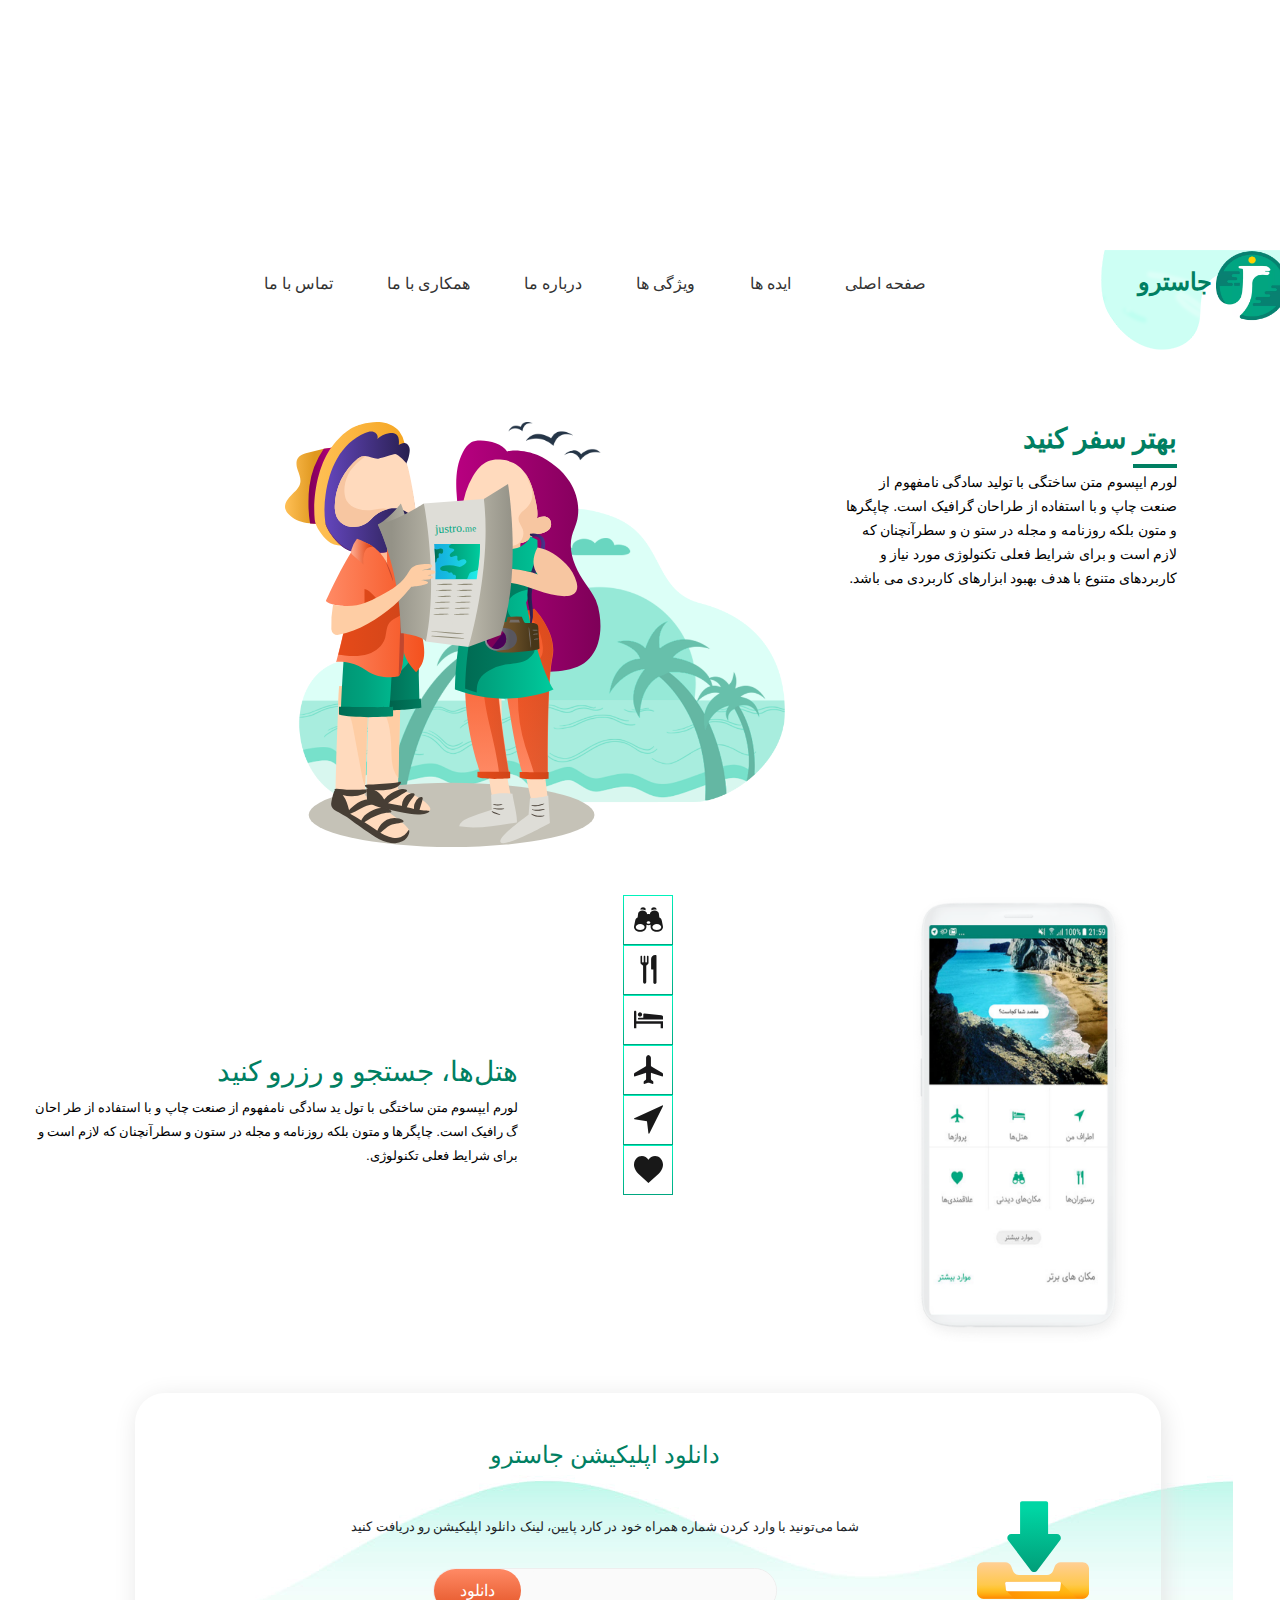
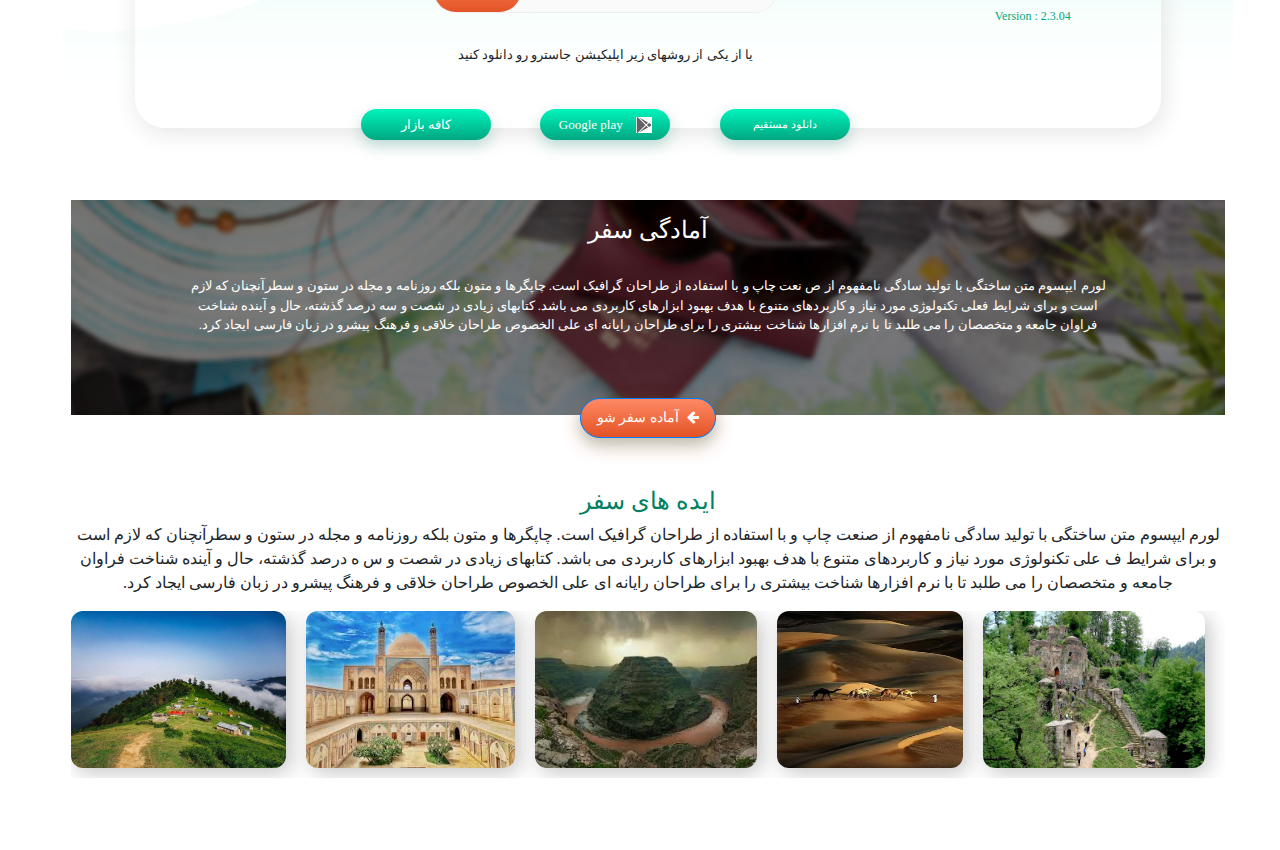
<file: new_index.html>
<!doctype html>
<html lang="en">

<head>
    <title>MOSTRO</title>
    <!-- Required meta tags -->
    <meta charset="utf-8">
    <meta name="viewport" content="width=device-width, initial-scale=1, shrink-to-fit=no">

    <!-- Bootstrap CSS -->
    <link rel="stylesheet" href="https://stackpath.bootstrapcdn.com/bootstrap/4.3.1/css/bootstrap.min.css"
        integrity="sha384-ggOyR0iXCbMQv3Xipma34MD+dH/1fQ784/j6cY/iJTQUOhcWr7x9JvoRxT2MZw1T" crossorigin="anonymous">
    <link href="https://stackpath.bootstrapcdn.com/font-awesome/4.7.0/css/font-awesome.min.css" rel="stylesheet"
        integrity="sha384-wvfXpqpZZVQGK6TAh5PVlGOfQNHSoD2xbE+QkPxCAFlNEevoEH3Sl0sibVcOQVnN" crossorigin="anonymous">
    <link rel="stylesheet" href="./new_style/new_style.css">
    <script src="https://code.jquery.com/jquery-3.5.1.js"
        integrity="sha256-QWo7LDvxbWT2tbbQ97B53yJnYU3WhH/C8ycbRAkjPDc=" crossorigin="anonymous"></script>

</head>

<body>
    <div class="spinner d-flex justify-content-center align-items-center">
        <div class="spinner-grow" role="status">
            <span class="sr-only">Loading...</span>
        </div>
    </div>
    <div class="main">
        <nav class="navbar navbar-expand-md  navbar-light  text-right  d-md-none d-lg-none d-xl-none">


            <button class="navbar-toggler border-0" type="button" data-toggle="collapse" data-target="#navbarNav"
                aria-controls="navbarNav" aria-expanded="false" aria-label="Toggle navigation">
                <span class="navbar-toggler-icon"></span>

                <a class="navbar-brand" href="#">جاسترو</a>

            </button>
            <i class="fa fa-search " aria-hidden="true"></i>


            <div class="collapse navbar-collapse" id="navbarNav">

                <div class="d-flex justify-content-center text-center">
                    <ul class="navbar-nav">

                        <li class="nav-item ">
                            <a class="nav-link" href="#">صفحه اصلی </a>
                        </li>
                        <li class="nav-item">
                            <a class="nav-link" href="#">ایده</a>
                        </li>
                        <li class="nav-item">
                            <a class="nav-link" href="#">ویژگی ها</a>
                        </li>
                        <li class="nav-item">
                            <a class="nav-link" href="#">درباره ما</a>
                        </li>
                        <li class="nav-item">
                            <a class="nav-link" href="#">همکاری با ما</a>
                        </li>
                        <li class="nav-item">
                            <a class="nav-link" href="#">تماس با ما</a>
                        </li>
                        <li class="nav-item">
                            <a class="nav-link" href="#">
                                <button class="btn btn-praimery text-light">دانلود</button>
                            </a>
                        </li>
                    </ul>
                </div>
            </div>
        </nav>
        <div class="container-fluid">



            <div class="header mb-5">

                <div class="row ">
                    <div class="logo   col-xs-12  col-sm-12  col-md-3 col-lg-3 col-xl-3 d-flex   p-0 ">
                        <img src="./img/009_logo_Bg.png">
                        <div class="position-absolute  ">
                            <img src="./img/shotor.png" class="shotor" style="width: 72px;height: 72px;">
                            <span>
                                جاسترو
                            </span>
                        </div>
                    </div>
                    <div class="col-7 d-none  d-md-block d-lg-block d-xl-block">
                        <div class="secoendNav d-flex justify-content-around ">
                            <span class="pt-4">صفحه اصلی</span>
                            <span class="pt-4">ایده ها</span>
                            <span class="pt-4">ویژگی ها</span>
                            <span class="pt-4">درباره ما</span>
                            <span class="pt-4">همکاری با ما</span>
                            <span class="pt-4">تماس با ما</span>

                        </div>
                    </div>
                    <div class="col-2"></div>
                </div>
            </div>

            <br>
            <div class="section1 d-md-flex d-lg-flex d-xl-flex pr-md-5 pr-lg-5 pr-xl-5 ">
                <div class="textContainerS1 col-xs-12  col-sm-12  col-md-4 col-lg-4 col-xl-4  pr-md-5 pr-lg-5 pr-xl-5">
                    <div class="textS1 mb-3">
                        <h2> <span>بهتر</span> سفر کنید</h2>
                    </div>
                    <p class="">لورم ایپسوم متن ساختگی با تولید سادگی نامفهوم از صنعت چاپ و
                        با استفاده از
                        طراحان گرافیک است. چاپگرها و متون بلکه روزنامه و مجله در ستو
                        ن و سطرآنچنان که لازم است و برای شرایط فعلی تکنولوژی مورد نیاز
                        و کاربردهای متنوع با هدف بهبود ابزارهای کاربردی می باشد.
                    </p>
                </div>
                <div class="trip  col-xs-12  col-sm-12  col-md-8 col-lg-8 col-xl-8 mr-md-4 mr-lg-4 mr-xl-4">
                    <img src="./svg/slide3.svg" class="tripSvg">
                </div>
            </div>
            <br>
            <br>

            <section class="section2">
                <div class="">
                    <div class="iconScroll1 col-12  d-md-none d-lg-none d-xl-none ">
                        <div class="d-flex">
                            <div class="iconsBorders">

                                <img src="./svg/New folder/013_icon_didani.svg" class="icon  icon1">
                            </div>
                            <div class="iconsBorders">

                                <img src="./svg/New folder/014_icon_restaurant.svg" class="icon icon2">
                            </div>
                            <div class="iconsBorders">

                                <img src="./svg/New folder/015_icon_hotel.svg" class="icon icon3">
                            </div>
                            <div class="iconsBorders">
                                <img src="./svg/New folder/016_icon_fly.svg" class="icon icon4">
                            </div>
                            <div class="iconsBorders">
                                <img src="./svg/New folder/017_icon_nearme.svg" class="icon icon5">
                            </div>
                            <div class="iconsBorders">

                                <img src="./svg/New folder/018_icon_favorites.svg" class="icon icon6">
                            </div>
                        </div>
                    </div>
                    <div class="row ">
                        <div
                            class="phonMakeup col-xs-12  col-sm-12  col-md-5 col-lg-5 col-xl-5 d-flex justify-content-around align-items-center ">
                            <img src="./img/mobile.png" alt="">
                        </div>
                        <div class="iconScroll2 col-2  d-none d-md-block d-lg-block d-xl-block">
                            <div class="d-flex justify-content-center align-items-center flex-column ">
                                <div class="iconsBorders ">

                                    <img src="./svg/New folder/013_icon_didani.svg" class="icon  icon1">
                                </div>
                                <div class="iconsBorders">

                                    <img src="./svg/New folder/014_icon_restaurant.svg" class="icon icon2">
                                </div>
                                <div class="iconsBorders">

                                    <img src="./svg/New folder/015_icon_hotel.svg" class="icon icon3">
                                </div>
                                <div class="iconsBorders">
                                    <img src="./svg/New folder/016_icon_fly.svg" class="icon icon4">
                                </div>
                                <div class="iconsBorders">
                                    <img src="./svg/New folder/017_icon_nearme.svg" class="icon icon5">
                                </div>
                                <div class="iconsBorders">

                                    <img src="./svg/New folder/018_icon_favorites.svg" class="icon icon6">
                                </div>
                            </div>
                        </div>
                        <div
                            class="textContainerS2 col-xs-12  col-sm-12  col-md-5 col-lg-5 col-xl-5 d-flex justify-content-around align-items-center ">
                            <div class="d-flex flex-column px-2">
                                <h2>هتل‌ها، جستجو و رزرو کنید</h2>
                                <p>لورم ایپسوم متن ساختگی با تول ید سادگی نامفهوم
                                    از صنعت چاپ و با استفاده از طر
                                    احان گ رافیک است. چاپگرها و
                                    متون بلکه روزنامه و مجله
                                    در ستون و سطرآنچنان که لازم است و برای شرایط فعلی تکنولوژی.
                                </p>
                            </div>
                        </div>
                    </div>
                </div>
            </section>
            <br>
            <br>
            <section class="section3 mb-5  d-flex justify-content-center align-items-center">

                <div class="row ">
                    <div class="download d-flex justify-content-center align-items-center  col-md-3 col-lg-3  col-xl-3">
                        <div class="d-flex flex-column">
                            <img src="./svg/021_dlbox_icon_download.svg" alt="">
                            <span>Version : 2.3.04</span>
                        </div>
                    </div>
                    <div class="textContainerS3 col-md-7 col-lg-7  col-xl-7  d-flex flex-column">
                        <div class="title col">
                            <h2 class="my-5 ">
                                دانلود اپلیکیشن جاسترو
                            </h2>
                            <p class="my-3">
                                شما می‌تونید با وارد کردن شماره همراه خود در کارد پایین، لینک دانلود اپلیکیشن رو دریافت
                                کنید
                            </p>
                        </div>
                        <div class="col d-flex justify-content-center align-items-center py-3">
                            <div class="inputButton p-0 d-flex m-auto ">
                                <input type="text" class="pl-4">
                                <button type="button" class="btn btn-primary m-0">دانلود</button>
                            </div>
                        </div>
                        <div class=" textS3 my-3 col">یا از یکی از روشهای زیر اپلیکیشن جاسترو رو دانلود کنید</div>
                        <div
                            class="buttons col d-md-flex d-lg-flex d-xl-flex   justify-content-md-around   justify-content-lg-around  justify-content-xl-around ">

                            <button class="btn btn-primary btn1 my-xs-2 my-sm-2">دانلود مستقیم</button>
                            <button
                                class="btn btn-primary btn2 d-flex my-xs-2 my-sm-2 justify-content-around align-items-center "><img
                                    src="./svg/google_play_store.svg" alt="">Google play </button>
                            <button class="btn btn-primary btn2 my-xs-2 my-sm-2">کافه بازار</button>

                        </div>
                    </div>
                    <div class="spaceS3  col-md-2 col-lg-2  col-xl-2"></div>
                </div>
            </section>
            <br>
            <section class="section4 mx-5">
                <p class="py-3 titeleS4">آمادگی  سفر</p>
                <div class="mx-3 px-5">
                    <p class="textS4  px-5">لورم ایپسوم متن ساختگی با تولید سادگی نامفهوم از ص
                        نعت چاپ و با استفاده از طراحان گرافیک است. چاپگرها و متون بلکه روزنامه و مجله
                        در ستون و سطرآنچنان که لازم است و برای شرایط
                        فعلی تکنولوژی مورد نیاز و کاربردهای متنوع با هدف بهبود ابزارهای کاربردی می باشد.
                        کتابهای زیادی در شصت و سه درصد گذشته، حال و آینده شناخت فراوان جامعه و متخصصان را
                        می طلبد تا با نرم افزارها شناخت بیشتری را
                        برای طراحان رایانه ای علی الخصوص طراحان خلاقی و فرهنگ پیشرو در زبان فارسی ایجاد کرد.
                    </p>
                </div>
                <br>
                <div class="d-flex justify-content-center ">
                    <button class="btn btn-primary readyFortrip" type="button"><i class="fa fa-arrow-left pl-2"
                            aria-hidden="true"></i>آماده سفر شو </button>
                </div>
            </section>
            <br>
            <br>
            <br>
            <section class="section5  mx-5">
                
                <h2>ایده های سفر</h2>
                <div class="textcontainerS5">
                    <p>
                        لورم ایپسوم متن ساختگی با تولید سادگی نامفهوم از صنعت چاپ و با استفاده از طراحان گرافیک است.
                        چاپگرها و
                        متون بلکه روزنامه و مجله در ستون و سطرآنچنان که لازم است و برای شرایط ف
                        علی تکنولوژی مورد نیاز و کاربردهای متنوع با هدف بهبود ابزارهای کاربردی می باشد.
                        کتابهای زیادی در شصت و س
                        ه درصد گذشته، حال و آینده شناخت فراوان جامعه و متخصصان را می طلبد تا با نرم
                        افزارها شناخت بیشتری را برای طراحان رایانه ای علی الخصوص طراحان خلاقی و فرهنگ پیشرو در زبان
                        فارسی ایجاد کرد.
                    </p>
                </div>
                <div class="imgScroll">
                    <img src="./img/tourist/1508227520_803_travel-to-the-most-beautiful-and-greenest-countryside-in-northern-iran.jpg" alt="" class="">
                    <img src="./img/tourist/83c506aa0ae505ab9738abebfdf9db0f.jpg" alt="" class="">
                    <img src="./img/tourist/download.jpg" alt="" class="">
                    <img src="./img/tourist/images (2).jpg" alt="" class="">
                    <img src="./img/tourist/photo_۲۰۱۹-۰۵-۱۲_۱۲-۲۱-۵۰.jpg" alt="" class="">
                </div>

            </section>
        </div>
    </div>
    <br>
    <br>

    <br>






























    <!-- Optional JavaScript -->
    <!-- jQuery first, then Popper.js, then Bootstrap JS -->
    <script src="https://code.jquery.com/jquery-3.3.1.slim.min.js"
        integrity="sha384-q8i/X+965DzO0rT7abK41JStQIAqVgRVzpbzo5smXKp4YfRvH+8abtTE1Pi6jizo"
        crossorigin="anonymous"></script>
    <script src="https://cdnjs.cloudflare.com/ajax/libs/popper.js/1.14.7/umd/popper.min.js"
        integrity="sha384-UO2eT0CpHqdSJQ6hJty5KVphtPhzWj9WO1clHTMGa3JDZwrnQq4sF86dIHNDz0W1"
        crossorigin="anonymous"></script>
    <script src="https://stackpath.bootstrapcdn.com/bootstrap/4.3.1/js/bootstrap.min.js"
        integrity="sha384-JjSmVgyd0p3pXB1rRibZUAYoIIy6OrQ6VrjIEaFf/nJGzIxFDsf4x0xIM+B07jRM"
        crossorigin="anonymous"></script>
    <!-- <script src="./js/script.js"></script> -->
</body>

</html>
</file>
<file: new_style/new_style.css>
* {
  -webkit-box-sizing: border-box;
          box-sizing: border-box;
  margin: 0;
  padding: 0;
}

@font-face {
  font-family: Shabnam;
  src: url("https://cdn.fontcdn.ir/Font/Persian/Shabnam/Shabnam.eot");
  src: url("https://cdn.fontcdn.ir/Font/Persian/Shabnam/Shabnam.eot?#iefix") format("embedded-opentype"), url("https://cdn.fontcdn.ir/Font/Persian/Shabnam/Shabnam.woff2") format("woff2"), url("https://cdn.fontcdn.ir/Font/Persian/Shabnam/Shabnam.woff") format("woff"), url("https://cdn.fontcdn.ir/Font/Persian/Shabnam/Shabnam.ttf") format("truetype");
  font-weight: normal;
}

body {
  direction: rtl;
  text-align: right;
}

.spinner .spinner-grow {
  color: #03a57f;
  height: 250px;
  width: 250px;
}

.navbar {
  -webkit-box-shadow: -2.5px 4.3px 15px 0 #e0e0e0;
          box-shadow: -2.5px 4.3px 15px 0 #e0e0e0;
}

.navbar button {
  outline: none;
}

.navbar button .navbar-toggler-icon {
  border-radius: 1.5px;
}

.navbar button .navbar-brand {
  font-family: Shabnam-FD;
  font-size: 24px;
  font-weight: bold;
  font-stretch: normal;
  font-style: normal;
  line-height: normal;
  letter-spacing: normal;
  text-align: center;
  color: #007f62;
}

.navbar .fa-search {
  color: #00a680;
}

.navbar ul {
  font-family: Shabnam-FD;
  font-size: 16px;
  font-weight: 300;
  font-stretch: normal;
  font-style: normal;
  line-height: normal;
  letter-spacing: normal;
}

.navbar ul .btn {
  width: 120px;
  height: 40px;
  border-radius: 20px;
  -webkit-box-shadow: 0px 7px 20px 0 rgba(227, 84, 39, 0.3);
          box-shadow: 0px 7px 20px 0 rgba(227, 84, 39, 0.3);
  background-image: -webkit-gradient(linear, left bottom, left top, from(#e35325), to(#ff8a65));
  background-image: linear-gradient(to top, #e35325, #ff8a65);
}

.header .row .logo div span {
  font-family: Shabnam-FD;
  font-size: 24px;
  font-weight: bold;
  font-stretch: normal;
  font-style: normal;
  line-height: normal;
  letter-spacing: normal;
  text-align: center;
  color: #007f62;
}

.header .row .logo div .shotor {
  width: 72px;
  height: 72px;
}

.header .row .secoendNav span {
  font-family: Shabnam-FD;
  font-size: 16px;
  font-weight: 300;
  font-stretch: normal;
  font-style: normal;
  line-height: normal;
  letter-spacing: normal;
  text-align: left;
  color: #333333;
}

.section1 .textContainerS1 .textS1 h2 {
  font-family: Shabnam-FD;
  font-size: 28px;
  font-weight: bold;
  font-stretch: normal;
  font-style: normal;
  line-height: normal;
  letter-spacing: normal;
  color: #007f62;
}

.section1 .textContainerS1 .textS1 h2 span {
  color: #007f62;
  border-bottom: 4px solid #007f62;
  padding-bottom: 10px;
}

.section1 .textContainerS1 p {
  font-family: Shabnam-FD;
  font-size: 14px;
  font-weight: 300;
  font-stretch: normal;
  font-style: normal;
  line-height: 1.71;
  letter-spacing: normal;
  color: #000000;
}

.section1 .trip .tripSvg {
  width: 100%;
  max-width: 500px;
  max-height: 600px;
}

.section2 .iconScroll1 .iconsBorders {
  border-radius: 50%;
  width: 50px;
  height: 50px;
  border-style: solid;
  border-width: 1px;
  border-image-source: linear-gradient(to top, #00a680, #00f4bd);
  border-image-slice: 1;
  display: -webkit-box;
  display: -ms-flexbox;
  display: flex;
  -webkit-box-pack: center;
      -ms-flex-pack: center;
          justify-content: center;
  -webkit-box-align: center;
      -ms-flex-align: center;
          align-items: center;
}

.section2 .iconScroll1 .iconsBorders .icon {
  width: 35px;
  height: 29px;
  opacity: 0.9;
  color: linear-gradient(to top, #00a680, #00f4bd);
}

.section2 .phonMakeup img {
  width: 220px;
  height: 450px;
}

.section2 .iconScroll2 .iconsBorders {
  border-radius: 50%;
  width: 50px;
  height: 50px;
  border-style: solid;
  border-width: 1px;
  border-image-source: linear-gradient(to top, #00a680, #00f4bd);
  border-image-slice: 1;
  background-color: #ffffff;
  display: -webkit-box;
  display: -ms-flexbox;
  display: flex;
  -webkit-box-pack: center;
      -ms-flex-pack: center;
          justify-content: center;
  -webkit-box-align: center;
      -ms-flex-align: center;
          align-items: center;
}

.section2 .iconScroll2 .iconsBorders .icon {
  width: 35px;
  height: 29px;
  opacity: 0.9;
  color: linear-gradient(to top, #00a680, #00f4bd);
}

.section2 .textContainerS2 h2 {
  font-family: Shabnam-FD;
  font-size: 28px;
  font-weight: normal;
  font-stretch: normal;
  font-style: normal;
  line-height: normal;
  letter-spacing: -0.75px;
  color: #007f62;
}

.section2 .textContainerS2 p {
  font-family: Shabnam-FD;
  font-size: 13px;
  font-weight: 300;
  font-stretch: normal;
  font-style: normal;
  line-height: 1.85;
  letter-spacing: normal;
  color: #000000;
}

.section3 {
  background-image: url(../img/019_dlbox_Bg.jpg);
  background-repeat: no-repeat;
  background-position: bottom;
  background-position: center;
}

.section3 .row {
  width: 1026px;
  border-radius: 30px;
  -webkit-box-shadow: 2.5px 4.3px 25px 0 #e5e5e5;
          box-shadow: 2.5px 4.3px 25px 0 #e5e5e5;
}

.section3 .row .download img {
  width: 128px;
  height: 112px;
}

.section3 .row .download span {
  font-family: Calibri;
  font-size: 12px;
  font-weight: normal;
  font-stretch: normal;
  font-style: normal;
  line-height: 1.71;
  letter-spacing: normal;
  text-align: center;
  color: #00a680;
}

.section3 .row .textContainerS3 .title h2 {
  font-family: Shabnam-FD;
  font-size: 24px;
  font-weight: normal;
  font-stretch: normal;
  font-style: normal;
  line-height: normal;
  letter-spacing: normal;
  text-align: center;
  color: #007f62;
}

.section3 .row .textContainerS3 .title p {
  font-family: Shabnam-FD;
  font-size: 13px;
  font-weight: 300;
  font-stretch: normal;
  font-style: normal;
  line-height: 1.5;
  letter-spacing: normal;
  text-align: center;
  color: var(--black);
}

.section3 .row .textContainerS3 .inputButton {
  border-radius: 25px;
  border: solid 1px #eeeeee;
  background-color: #fafafa;
}

.section3 .row .textContainerS3 .inputButton input {
  width: 100%;
  direction: ltr;
  border-radius: 25px;
  background-color: #fafafa;
  border: none;
  outline: none;
}

.section3 .row .textContainerS3 .inputButton button {
  width: 111px;
  height: 43px;
  border-radius: 25px;
  background-image: -webkit-gradient(linear, left bottom, left top, from(#e35325), to(#ff8a65));
  background-image: linear-gradient(to top, #e35325, #ff8a65);
  color: white;
  border: none;
  outline: none;
}

.section3 .row .textContainerS3 .textS3 {
  font-family: Shabnam-FD;
  font-size: 13px;
  font-weight: 300;
  font-stretch: normal;
  font-style: normal;
  line-height: 1.5;
  letter-spacing: normal;
  text-align: center;
  color: var(--black);
}

.section3 .row .textContainerS3 .buttons {
  -webkit-transform: translateY(20px);
          transform: translateY(20px);
}

.section3 .row .textContainerS3 .buttons .btn {
  width: 130px;
  border: none;
  border-radius: 25px;
  -webkit-box-shadow: 0px 6px 15px 0 rgba(0, 127, 98, 0.25);
          box-shadow: 0px 6px 15px 0 rgba(0, 127, 98, 0.25);
  background-image: -webkit-gradient(linear, left bottom, left top, from(#00a680), to(#00f4bd));
  background-image: linear-gradient(to top, #00a680, #00f4bd);
}

.section3 .row .textContainerS3 .buttons .btn1 {
  font-family: Shabnam;
  font-size: 11px;
  font-weight: normal;
  font-stretch: normal;
  font-style: normal;
  line-height: 1.71;
  letter-spacing: normal;
  color: #ffffff;
}

.section3 .row .textContainerS3 .buttons .btn2 {
  font-family: Calibri;
  font-size: 13px;
  font-weight: normal;
  font-stretch: normal;
  font-style: normal;
  line-height: 1.5;
  letter-spacing: normal;
  color: #ffffff;
}

.section3 .row .textContainerS3 .buttons .btn2 img {
  background-color: white;
}

.section3 .row .textContainerS3 .buttons .btn3 {
  font-family: Shabnam;
  font-size: 12px;
  font-weight: normal;
  font-stretch: normal;
  font-style: normal;
  line-height: 1.71;
  letter-spacing: normal;
  color: #ffffff;
}

.section4 {
  background-image: -webkit-gradient(linear, left top, left bottom, from(rgba(0, 0, 0, 0.5)), to(rgba(0, 0, 0, 0.5))), url(../img/023_amadegisafar.jpg);
  background-image: linear-gradient(rgba(0, 0, 0, 0.5), rgba(0, 0, 0, 0.5)), url(../img/023_amadegisafar.jpg);
  background-size: cover;
}

.section4 .titeleS4 {
  font-family: Shabnam-FD;
  font-size: 24px;
  font-weight: normal;
  font-stretch: normal;
  font-style: normal;
  line-height: normal;
  letter-spacing: normal;
  text-align: center;
  color: #ffffff;
}

.section4 .textS4 {
  font-family: Shabnam-FD;
  font-size: 13px;
  font-weight: 300;
  font-stretch: normal;
  font-style: normal;
  line-height: 1.5;
  letter-spacing: normal;
  text-align: center;
  color: #ffffff;
}

.section4 .readyFortrip {
  width: 136px;
  height: 40px;
  font-size: 14px;
  border-radius: 25px;
  -webkit-box-shadow: 0px 6px 15px 0 rgba(0, 127, 98, 0.25), 0px 7px 20px 0 rgba(227, 84, 39, 0.3);
          box-shadow: 0px 6px 15px 0 rgba(0, 127, 98, 0.25), 0px 7px 20px 0 rgba(227, 84, 39, 0.3);
  background-image: -webkit-gradient(linear, left bottom, left top, from(#e35325), to(#ff8a65));
  background-image: linear-gradient(to top, #e35325, #ff8a65);
}

@media (min-width: 766px) {
  .section4 .readyFortrip {
    -webkit-transform: translateY(23px);
            transform: translateY(23px);
  }
}

.section5 h2 {
  font-family: Shabnam-FD;
  font-size: 24px;
  font-weight: normal;
  font-stretch: normal;
  font-style: normal;
  line-height: normal;
  letter-spacing: normal;
  text-align: center;
  color: #007f62;
}

.section5 .textcontainerS5 {
  font-family: Shabnam-FD;
  font-size: 16px;
  font-weight: 300;
  font-stretch: normal;
  font-style: normal;
  line-height: 1.5;
  letter-spacing: normal;
  text-align: center;
  color: var(--black);
}

.section5 .imgScroll {
  overflow-x: scroll;
  display: -webkit-box;
  display: -ms-flexbox;
  display: flex;
  -ms-flex-pack: distribute;
      justify-content: space-around;
  width: 100%;
  padding-bottom: 10px;
}

.section5 .imgScroll img {
  border-radius: 12px;
  -webkit-box-shadow: 5px 5px 20px #c7c7c7;
          box-shadow: 5px 5px 20px #c7c7c7;
  width: 221.9px;
  height: 157px;
  margin-right: 20px;
}
/*# sourceMappingURL=new_style.css.map */
</file>
